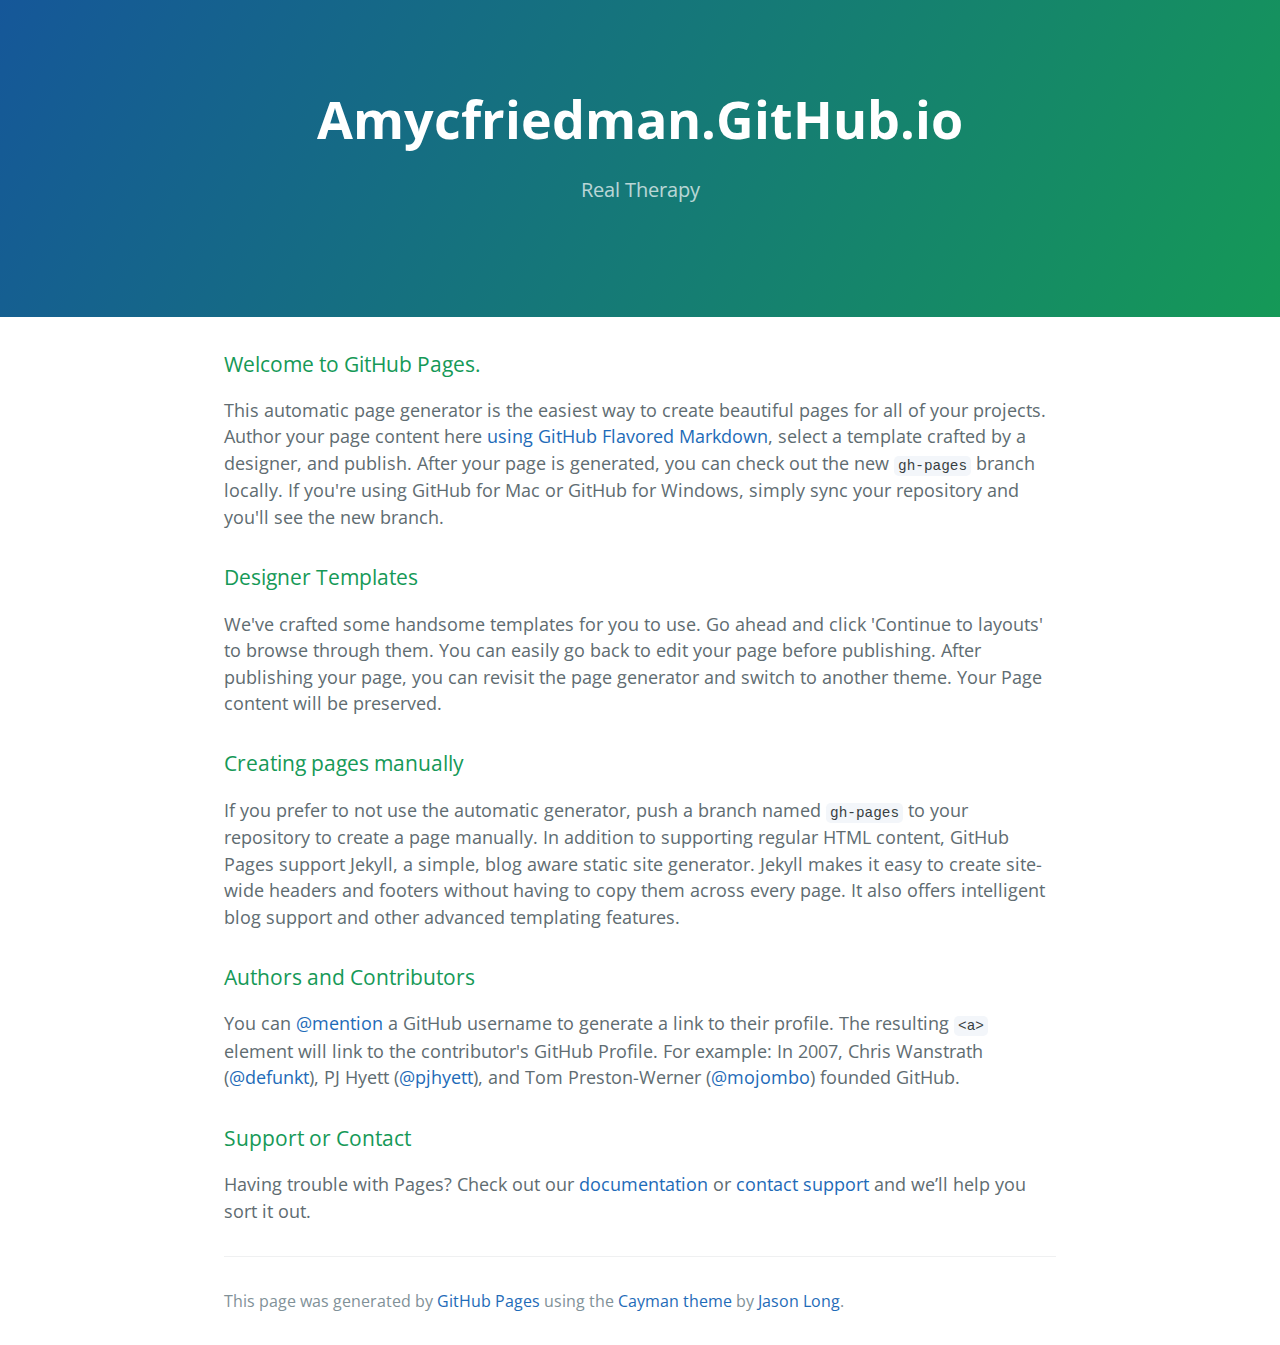
<file: index.html>
<!DOCTYPE html>
<html lang="en-us">
  <head>
    <meta charset="UTF-8">
    <title>Amycfriedman.GitHub.io by amycfriedman</title>
    <meta name="viewport" content="width=device-width, initial-scale=1">
    <link rel="stylesheet" type="text/css" href="stylesheets/normalize.css" media="screen">
    <link href='http://fonts.googleapis.com/css?family=Open+Sans:400,700' rel='stylesheet' type='text/css'>
    <link rel="stylesheet" type="text/css" href="stylesheets/stylesheet.css" media="screen">
    <link rel="stylesheet" type="text/css" href="stylesheets/github-light.css" media="screen">
  </head>
  <body>
    <section class="page-header">
      <h1 class="project-name">Amycfriedman.GitHub.io</h1>
      <h2 class="project-tagline">Real Therapy</h2>
    </section>

    <section class="main-content">
      <h3>
<a id="welcome-to-github-pages" class="anchor" href="#welcome-to-github-pages" aria-hidden="true"><span class="octicon octicon-link"></span></a>Welcome to GitHub Pages.</h3>

<p>This automatic page generator is the easiest way to create beautiful pages for all of your projects. Author your page content here <a href="https://guides.github.com/features/mastering-markdown/">using GitHub Flavored Markdown</a>, select a template crafted by a designer, and publish. After your page is generated, you can check out the new <code>gh-pages</code> branch locally. If you're using GitHub for Mac or GitHub for Windows, simply sync your repository and you'll see the new branch.</p>

<h3>
<a id="designer-templates" class="anchor" href="#designer-templates" aria-hidden="true"><span class="octicon octicon-link"></span></a>Designer Templates</h3>

<p>We've crafted some handsome templates for you to use. Go ahead and click 'Continue to layouts' to browse through them. You can easily go back to edit your page before publishing. After publishing your page, you can revisit the page generator and switch to another theme. Your Page content will be preserved.</p>

<h3>
<a id="creating-pages-manually" class="anchor" href="#creating-pages-manually" aria-hidden="true"><span class="octicon octicon-link"></span></a>Creating pages manually</h3>

<p>If you prefer to not use the automatic generator, push a branch named <code>gh-pages</code> to your repository to create a page manually. In addition to supporting regular HTML content, GitHub Pages support Jekyll, a simple, blog aware static site generator. Jekyll makes it easy to create site-wide headers and footers without having to copy them across every page. It also offers intelligent blog support and other advanced templating features.</p>

<h3>
<a id="authors-and-contributors" class="anchor" href="#authors-and-contributors" aria-hidden="true"><span class="octicon octicon-link"></span></a>Authors and Contributors</h3>

<p>You can <a href="https://github.com/blog/821" class="user-mention">@mention</a> a GitHub username to generate a link to their profile. The resulting <code>&lt;a&gt;</code> element will link to the contributor's GitHub Profile. For example: In 2007, Chris Wanstrath (<a href="https://github.com/defunkt" class="user-mention">@defunkt</a>), PJ Hyett (<a href="https://github.com/pjhyett" class="user-mention">@pjhyett</a>), and Tom Preston-Werner (<a href="https://github.com/mojombo" class="user-mention">@mojombo</a>) founded GitHub.</p>

<h3>
<a id="support-or-contact" class="anchor" href="#support-or-contact" aria-hidden="true"><span class="octicon octicon-link"></span></a>Support or Contact</h3>

<p>Having trouble with Pages? Check out our <a href="https://help.github.com/pages">documentation</a> or <a href="https://github.com/contact">contact support</a> and we’ll help you sort it out.</p>

      <footer class="site-footer">

        <span class="site-footer-credits">This page was generated by <a href="https://pages.github.com">GitHub Pages</a> using the <a href="https://github.com/jasonlong/cayman-theme">Cayman theme</a> by <a href="https://twitter.com/jasonlong">Jason Long</a>.</span>
      </footer>

    </section>

  
  </body>
</html>
</file>
<file: stylesheets/stylesheet.css>
* {
  box-sizing: border-box; }

body {
  padding: 0;
  margin: 0;
  font-family: "Open Sans", "Helvetica Neue", Helvetica, Arial, sans-serif;
  font-size: 16px;
  line-height: 1.5;
  color: #606c71; }

a {
  color: #1e6bb8;
  text-decoration: none; }
  a:hover {
    text-decoration: underline; }

.btn {
  display: inline-block;
  margin-bottom: 1rem;
  color: rgba(255, 255, 255, 0.7);
  background-color: rgba(255, 255, 255, 0.08);
  border-color: rgba(255, 255, 255, 0.2);
  border-style: solid;
  border-width: 1px;
  border-radius: 0.3rem;
  transition: color 0.2s, background-color 0.2s, border-color 0.2s; }
  .btn + .btn {
    margin-left: 1rem; }

.btn:hover {
  color: rgba(255, 255, 255, 0.8);
  text-decoration: none;
  background-color: rgba(255, 255, 255, 0.2);
  border-color: rgba(255, 255, 255, 0.3); }

@media screen and (min-width: 64em) {
  .btn {
    padding: 0.75rem 1rem; } }

@media screen and (min-width: 42em) and (max-width: 64em) {
  .btn {
    padding: 0.6rem 0.9rem;
    font-size: 0.9rem; } }

@media screen and (max-width: 42em) {
  .btn {
    display: block;
    width: 100%;
    padding: 0.75rem;
    font-size: 0.9rem; }
    .btn + .btn {
      margin-top: 1rem;
      margin-left: 0; } }

.page-header {
  color: #fff;
  text-align: center;
  background-color: #159957;
  background-image: linear-gradient(120deg, #155799, #159957); }

@media screen and (min-width: 64em) {
  .page-header {
    padding: 5rem 6rem; } }

@media screen and (min-width: 42em) and (max-width: 64em) {
  .page-header {
    padding: 3rem 4rem; } }

@media screen and (max-width: 42em) {
  .page-header {
    padding: 2rem 1rem; } }

.project-name {
  margin-top: 0;
  margin-bottom: 0.1rem; }

@media screen and (min-width: 64em) {
  .project-name {
    font-size: 3.25rem; } }

@media screen and (min-width: 42em) and (max-width: 64em) {
  .project-name {
    font-size: 2.25rem; } }

@media screen and (max-width: 42em) {
  .project-name {
    font-size: 1.75rem; } }

.project-tagline {
  margin-bottom: 2rem;
  font-weight: normal;
  opacity: 0.7; }

@media screen and (min-width: 64em) {
  .project-tagline {
    font-size: 1.25rem; } }

@media screen and (min-width: 42em) and (max-width: 64em) {
  .project-tagline {
    font-size: 1.15rem; } }

@media screen and (max-width: 42em) {
  .project-tagline {
    font-size: 1rem; } }

.main-content :first-child {
  margin-top: 0; }
.main-content img {
  max-width: 100%; }
.main-content h1, .main-content h2, .main-content h3, .main-content h4, .main-content h5, .main-content h6 {
  margin-top: 2rem;
  margin-bottom: 1rem;
  font-weight: normal;
  color: #159957; }
.main-content p {
  margin-bottom: 1em; }
.main-content code {
  padding: 2px 4px;
  font-family: Consolas, "Liberation Mono", Menlo, Courier, monospace;
  font-size: 0.9rem;
  color: #383e41;
  background-color: #f3f6fa;
  border-radius: 0.3rem; }
.main-content pre {
  padding: 0.8rem;
  margin-top: 0;
  margin-bottom: 1rem;
  font: 1rem Consolas, "Liberation Mono", Menlo, Courier, monospace;
  color: #567482;
  word-wrap: normal;
  background-color: #f3f6fa;
  border: solid 1px #dce6f0;
  border-radius: 0.3rem; }
  .main-content pre > code {
    padding: 0;
    margin: 0;
    font-size: 0.9rem;
    color: #567482;
    word-break: normal;
    white-space: pre;
    background: transparent;
    border: 0; }
.main-content .highlight {
  margin-bottom: 1rem; }
  .main-content .highlight pre {
    margin-bottom: 0;
    word-break: normal; }
.main-content .highlight pre, .main-content pre {
  padding: 0.8rem;
  overflow: auto;
  font-size: 0.9rem;
  line-height: 1.45;
  border-radius: 0.3rem; }
.main-content pre code, .main-content pre tt {
  display: inline;
  max-width: initial;
  padding: 0;
  margin: 0;
  overflow: initial;
  line-height: inherit;
  word-wrap: normal;
  background-color: transparent;
  border: 0; }
  .main-content pre code:before, .main-content pre code:after, .main-content pre tt:before, .main-content pre tt:after {
    content: normal; }
.main-content ul, .main-content ol {
  margin-top: 0; }
.main-content blockquote {
  padding: 0 1rem;
  margin-left: 0;
  color: #819198;
  border-left: 0.3rem solid #dce6f0; }
  .main-content blockquote > :first-child {
    margin-top: 0; }
  .main-content blockquote > :last-child {
    margin-bottom: 0; }
.main-content table {
  display: block;
  width: 100%;
  overflow: auto;
  word-break: normal;
  word-break: keep-all; }
  .main-content table th {
    font-weight: bold; }
  .main-content table th, .main-content table td {
    padding: 0.5rem 1rem;
    border: 1px solid #e9ebec; }
.main-content dl {
  padding: 0; }
  .main-content dl dt {
    padding: 0;
    margin-top: 1rem;
    font-size: 1rem;
    font-weight: bold; }
  .main-content dl dd {
    padding: 0;
    margin-bottom: 1rem; }
.main-content hr {
  height: 2px;
  padding: 0;
  margin: 1rem 0;
  background-color: #eff0f1;
  border: 0; }

@media screen and (min-width: 64em) {
  .main-content {
    max-width: 64rem;
    padding: 2rem 6rem;
    margin: 0 auto;
    font-size: 1.1rem; } }

@media screen and (min-width: 42em) and (max-width: 64em) {
  .main-content {
    padding: 2rem 4rem;
    font-size: 1.1rem; } }

@media screen and (max-width: 42em) {
  .main-content {
    padding: 2rem 1rem;
    font-size: 1rem; } }

.site-footer {
  padding-top: 2rem;
  margin-top: 2rem;
  border-top: solid 1px #eff0f1; }

.site-footer-owner {
  display: block;
  font-weight: bold; }

.site-footer-credits {
  color: #819198; }

@media screen and (min-width: 64em) {
  .site-footer {
    font-size: 1rem; } }

@media screen and (min-width: 42em) and (max-width: 64em) {
  .site-footer {
    font-size: 1rem; } }

@media screen and (max-width: 42em) {
  .site-footer {
    font-size: 0.9rem; } }
</file>
<file: stylesheets/github-light.css>
/*
   Copyright 2014 GitHub Inc.

   Licensed under the Apache License, Version 2.0 (the "License");
   you may not use this file except in compliance with the License.
   You may obtain a copy of the License at

       http://www.apache.org/licenses/LICENSE-2.0

   Unless required by applicable law or agreed to in writing, software
   distributed under the License is distributed on an "AS IS" BASIS,
   WITHOUT WARRANTIES OR CONDITIONS OF ANY KIND, either express or implied.
   See the License for the specific language governing permissions and
   limitations under the License.

*/

.pl-c /* comment */ {
  color: #969896;
}

.pl-c1      /* constant, markup.raw, meta.diff.header, meta.module-reference, meta.property-name, support, support.constant, support.variable, variable.other.constant */,
.pl-s .pl-v /* string variable */ {
  color: #0086b3;
}

.pl-e  /* entity */,
.pl-en /* entity.name */ {
  color: #795da3;
}

.pl-s .pl-s1 /* string source */,
.pl-smi      /* storage.modifier.import, storage.modifier.package, storage.type.java, variable.other, variable.parameter.function */ {
  color: #333;
}

.pl-ent /* entity.name.tag */ {
  color: #63a35c;
}

.pl-k /* keyword, storage, storage.type */ {
  color: #a71d5d;
}

.pl-pds              /* punctuation.definition.string, string.regexp.character-class */,
.pl-s                /* string */,
.pl-s .pl-pse .pl-s1 /* string punctuation.section.embedded source */,
.pl-sr               /* string.regexp */,
.pl-sr .pl-cce       /* string.regexp constant.character.escape */,
.pl-sr .pl-sra       /* string.regexp string.regexp.arbitrary-repitition */,
.pl-sr .pl-sre       /* string.regexp source.ruby.embedded */ {
  color: #183691;
}

.pl-v /* variable */ {
  color: #ed6a43;
}

.pl-id /* invalid.deprecated */ {
  color: #b52a1d;
}

.pl-ii /* invalid.illegal */ {
  background-color: #b52a1d;
  color: #f8f8f8;
}

.pl-sr .pl-cce /* string.regexp constant.character.escape */ {
  color: #63a35c;
  font-weight: bold;
}

.pl-ml /* markup.list */ {
  color: #693a17;
}

.pl-mh        /* markup.heading */,
.pl-mh .pl-en /* markup.heading entity.name */,
.pl-ms        /* meta.separator */ {
  color: #1d3e81;
  font-weight: bold;
}

.pl-mq /* markup.quote */ {
  color: #008080;
}

.pl-mi /* markup.italic */ {
  color: #333;
  font-style: italic;
}

.pl-mb /* markup.bold */ {
  color: #333;
  font-weight: bold;
}

.pl-md /* markup.deleted, meta.diff.header.from-file */ {
  background-color: #ffecec;
  color: #bd2c00;
}

.pl-mi1 /* markup.inserted, meta.diff.header.to-file */ {
  background-color: #eaffea;
  color: #55a532;
}

.pl-mdr /* meta.diff.range */ {
  color: #795da3;
  font-weight: bold;
}

.pl-mo /* meta.output */ {
  color: #1d3e81;
}
</file>
